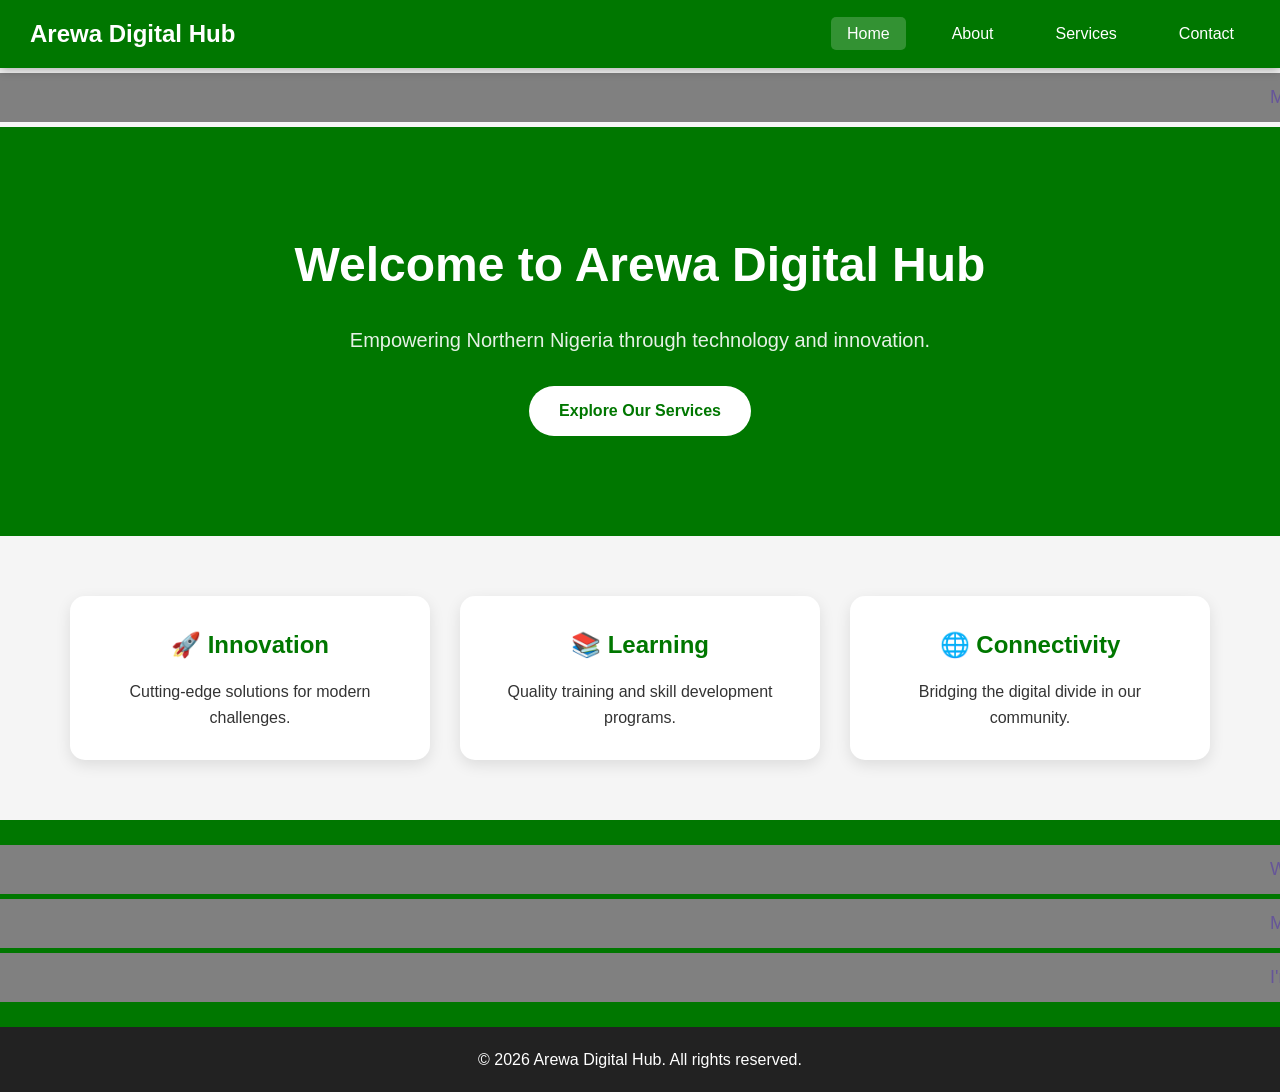
<file: index.html>
<!DOCTYPE html>
<html lang="en">
<head>
    <meta charset="UTF-8">
    <meta name="viewport" content="width=device-width, initial-scale=1.0">
    <title>Home - Arewa Digital Hub</title>
    <link rel="stylesheet" href="style.css">
</head>
<body>
    <!-- Navigation -->
    <nav class="navbar">
        <div class="logo">Arewa Digital Hub</div>
        <ul class="nav-links">
            <li><a href="index.html" class="active">Home</a></li>
            <li><a href="about.html">About</a></li>
            <li><a href="services.html">Services</a></li>
            <li><a href="contact.html">Contact</a></li>
        </ul>
        <div class="hamburger" onclick="toggleMenu()">☰</div>
    </nav>
  <div class="scroll-text"><span>My name is Abdullahi Umar Muazu</span></div>
    <!-- Hero Section -->
    <section class="hero">
        <div class="hero-content">
            <h1>Welcome to Arewa Digital Hub</h1>
            <p>Empowering Northern Nigeria through technology and innovation.</p>
            <a href="services.html" class="btn">Explore Our Services</a>
        </div>
    </section>

    <!-- Features Section -->
    <section class="features">
        <div class="feature-card">
            <h3>🚀 Innovation</h3>
            <p>Cutting-edge solutions for modern challenges.</p>
        </div>
        <div class="feature-card">
            <h3>📚 Learning</h3>
            <p>Quality training and skill development programs.</p>
        </div>
        <div class="feature-card">
            <h3>🌐 Connectivity</h3>
            <p>Bridging the digital divide in our community.</p>
        </div>
    </section>

    <!-- Scrolling Text -->
    <div class="scroll-container">
        <div class="scroll-text"><span>Welcome to my first website</span></div>
        <div class="scroll-text"><span>My name is Abdullahi Umar Muazu</span></div>
        <div class="scroll-text"><span>I'm learning programming & software development</span></div>
    </div>

    <!-- Footer -->
    <footer>
        <p>&copy; 2026 Arewa Digital Hub. All rights reserved.</p>
    </footer>

    <script>
        function toggleMenu() {
            document.querySelector('.nav-links').classList.toggle('active');
        }
    </script>
</body>
</html>
</file>
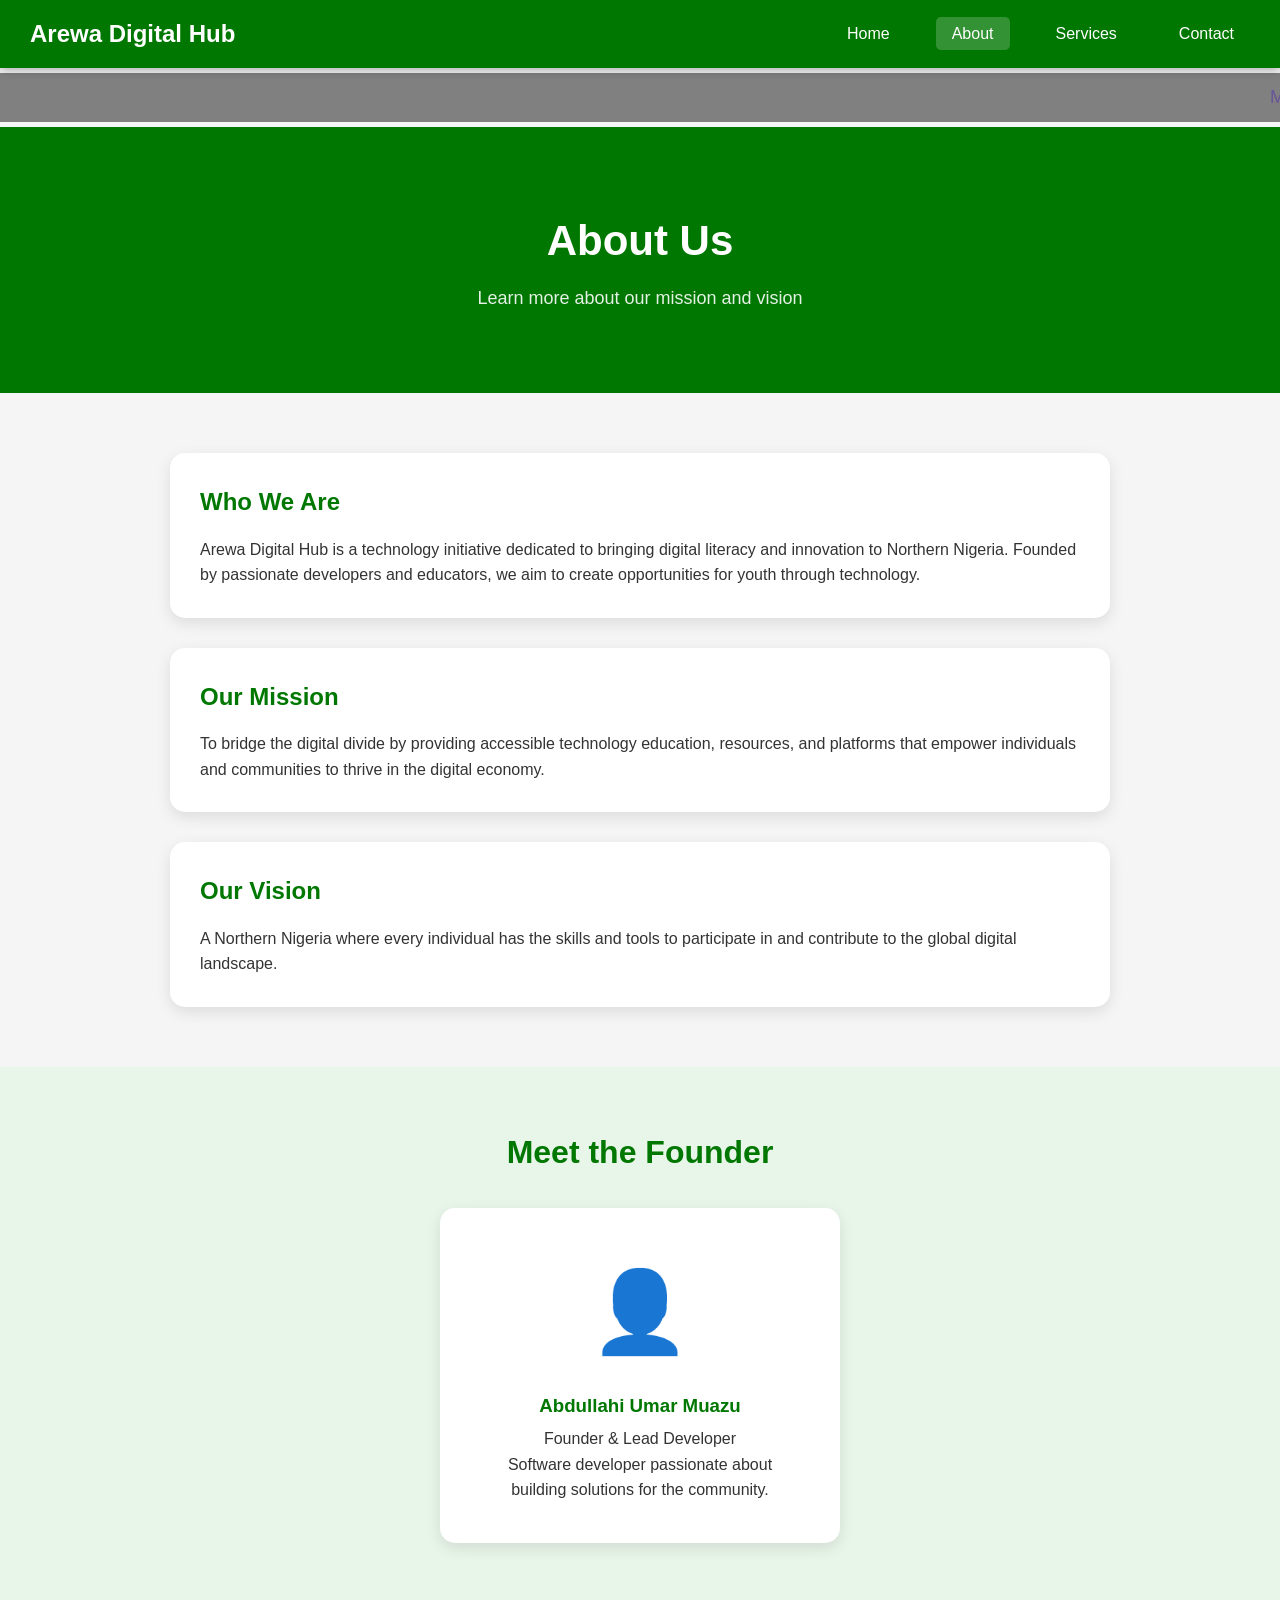
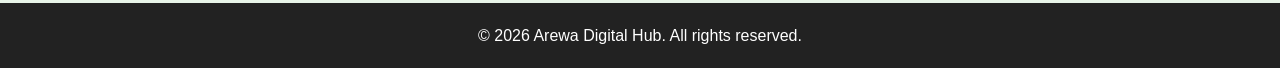
<file: about.html>
<!DOCTYPE html>
<html lang="en">
<head>
    <meta charset="UTF-8">
    <meta name="viewport" content="width=device-width, initial-scale=1.0">
    <title>About - Arewa Digital Hub</title>
    <link rel="stylesheet" href="style.css">
</head>
<body>
    <nav class="navbar">
        <div class="logo">Arewa Digital Hub</div>
        <ul class="nav-links">
            <li><a href="index.html">Home</a></li>
            <li><a href="about.html" class="active">About</a></li>
            <li><a href="services.html">Services</a></li>
            <li><a href="contact.html">Contact</a></li>
        </ul>
        <div class="hamburger" onclick="toggleMenu()">☰</div>
    </nav>
  <div class="scroll-text"><span>My name is Abdullahi Umar Muazu</span></div>
    <section class="page-header">
        <h1>About Us</h1>
        <p>Learn more about our mission and vision</p>
    </section>

    <section class="about-content">
        <div class="about-card">
            <h2>Who We Are</h2>
            <p>Arewa Digital Hub is a technology initiative dedicated to bringing digital literacy and innovation to Northern Nigeria. Founded by passionate developers and educators, we aim to create opportunities for youth through technology.</p>
        </div>
        <div class="about-card">
            <h2>Our Mission</h2>
            <p>To bridge the digital divide by providing accessible technology education, resources, and platforms that empower individuals and communities to thrive in the digital economy.</p>
        </div>
        <div class="about-card">
            <h2>Our Vision</h2>
            <p>A Northern Nigeria where every individual has the skills and tools to participate in and contribute to the global digital landscape.</p>
        </div>
    </section>

    <section class="team-section">
        <h2>Meet the Founder</h2>
        <div class="team-card">
            <div class="team-avatar">👤</div>
            <h3>Abdullahi Umar Muazu</h3>
            <p>Founder & Lead Developer</p>
            <p>Software developer passionate about building solutions for the community.</p>
        </div>
    </section>

    <footer>
        <p>&copy; 2026 Arewa Digital Hub. All rights reserved.</p>
    </footer>

    <script>
        function toggleMenu() {
            document.querySelector('.nav-links').classList.toggle('active');
        }
    </script>
</body>
</html>
</file>
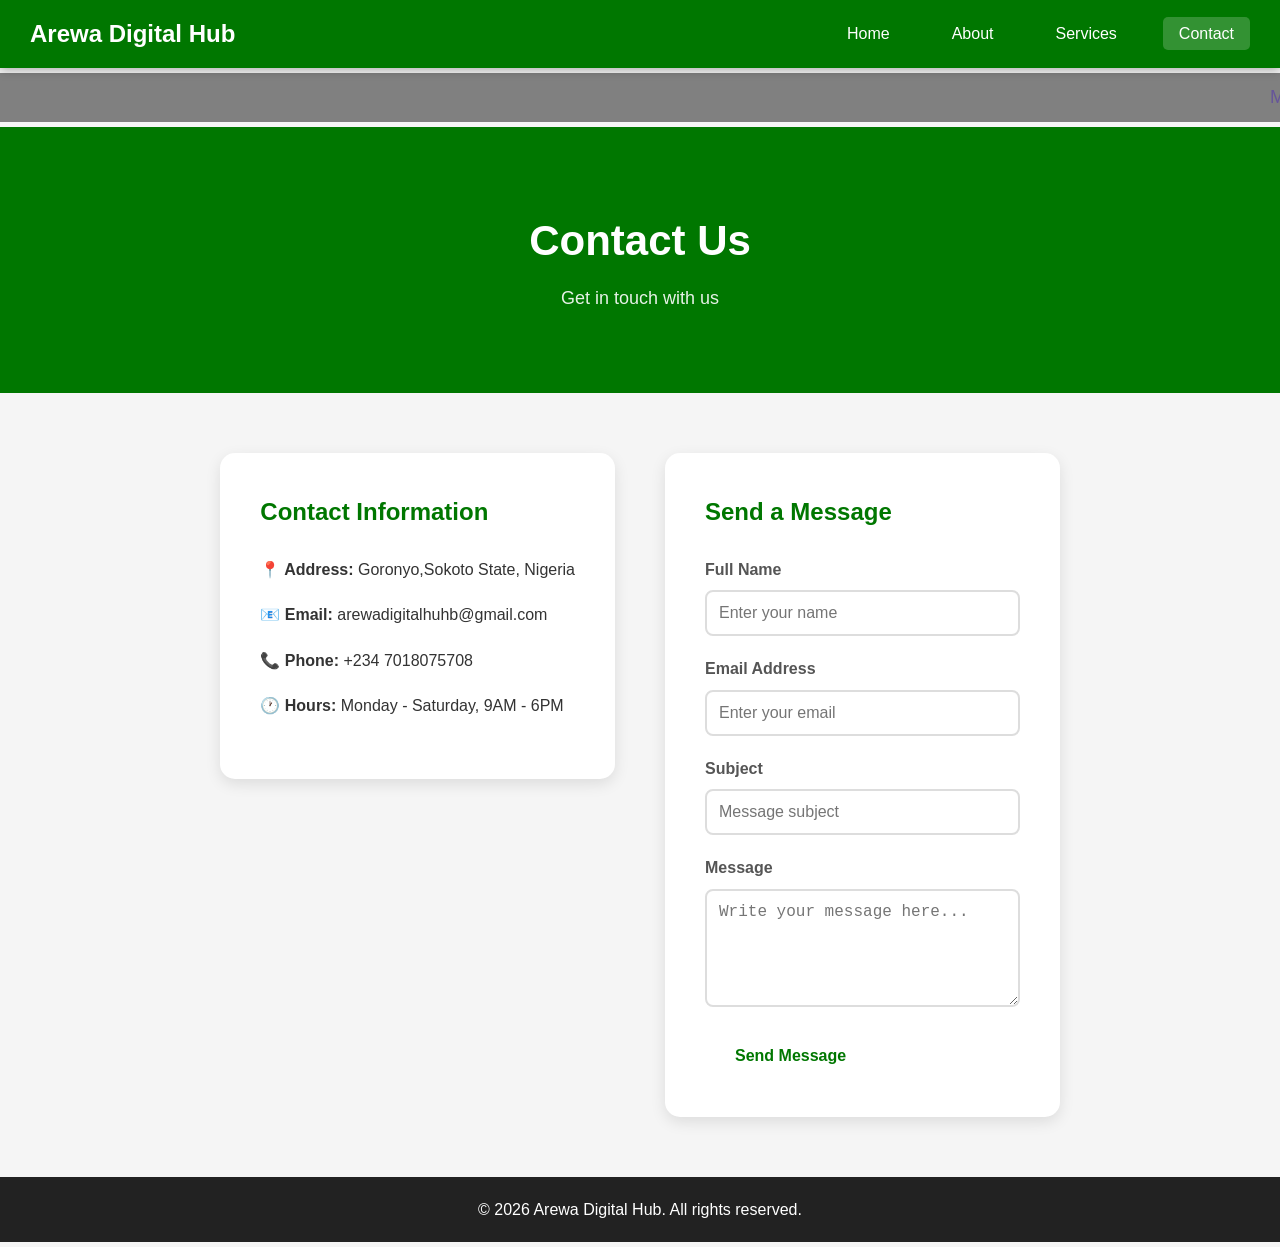
<file: contact.html>
<!DOCTYPE html>
<html lang="en">
<head>
    <meta charset="UTF-8">
    <meta name="viewport" content="width=device-width, initial-scale=1.0">
    <title>Contact - Arewa Digital Hub</title>
    <link rel="stylesheet" href="style.css">
</head>
<body>
    <nav class="navbar">
        <div class="logo">Arewa Digital Hub</div>
        <ul class="nav-links">
            <li><a href="index.html">Home</a></li>
            <li><a href="about.html">About</a></li>
            <li><a href="services.html">Services</a></li>
            <li><a href="contact.html" class="active">Contact</a></li>
        </ul>
        <div class="hamburger" onclick="toggleMenu()">☰</div>
    </nav>
  <div class="scroll-text"><span>My name is Abdullahi Umar Muazu</span></div>
    <section class="page-header">
        <h1>Contact Us</h1>
        <p>Get in touch with us</p>
    </section>

    <section class="contact-container">
        <div class="contact-info">
            <h2>Contact Information</h2>
            <p><strong>📍 Address:</strong> Goronyo,Sokoto State, Nigeria</p>
            <p><strong>📧 Email:</strong> arewadigitalhuhb@gmail.com</p>
            <p><strong>📞 Phone:</strong> +234 7018075708</p>
            <p><strong>🕐 Hours:</strong> Monday - Saturday, 9AM - 6PM</p>
        </div>

        <div class="contact-form">
            <h2>Send a Message</h2>
            <form onsubmit="handleSubmit(event)">
                <div class="form-group">
                    <label for="name">Full Name</label>
                    <input type="text" id="name" placeholder="Enter your name" required>
                </div>
                <div class="form-group">
                    <label for="email">Email Address</label>
                    <input type="email" id="email" placeholder="Enter your email" required>
                </div>
                <div class="form-group">
                    <label for="subject">Subject</label>
                    <input type="text" id="subject" placeholder="Message subject" required>
                </div>
                <div class="form-group">
                    <label for="message">Message</label>
                    <textarea id="message" rows="5" placeholder="Write your message here..." required></textarea>
                </div>
                <button type="submit" class="btn">Send Message</button>
            </form>
        </div>
    </section>

    <footer>
        <p>&copy; 2026 Arewa Digital Hub. All rights reserved.</p>
    </footer>

    <script>
        function toggleMenu() {
            document.querySelector('.nav-links').classList.toggle('active');
        }

        function handleSubmit(e) {
            e.preventDefault();
            alert('Thank you for your message! We will get back to you soon.');
            e.target.reset();
        }
    </script>
</body>
</html>
</file>
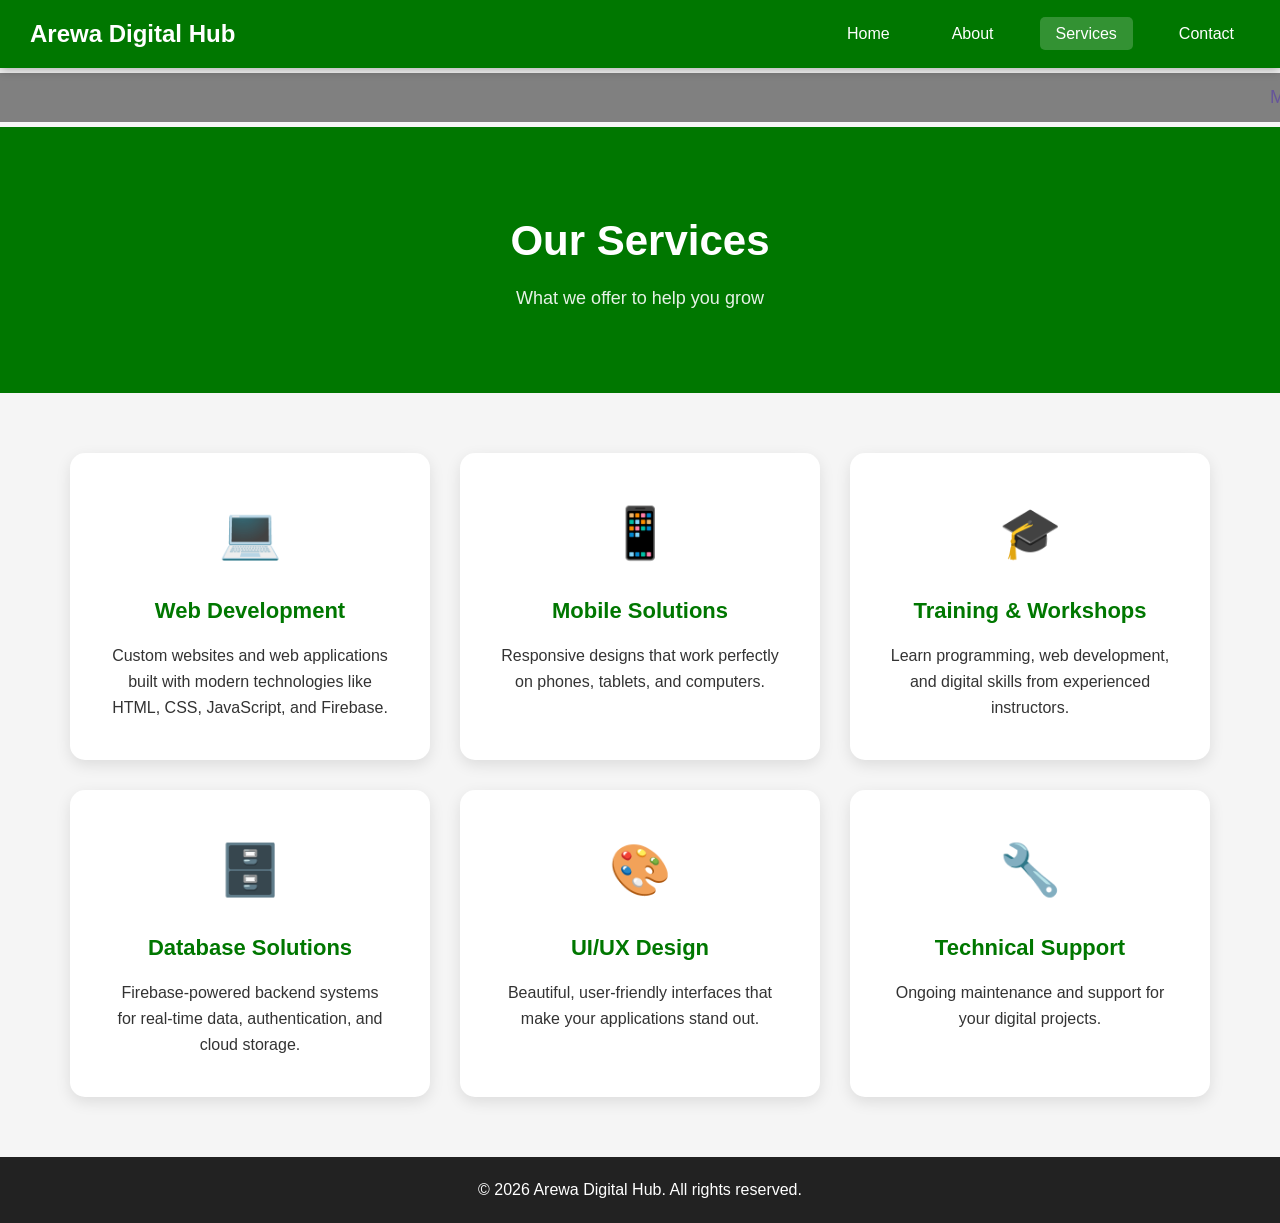
<file: services.html>
<!DOCTYPE html>
<html lang="en">
<head>
    <meta charset="UTF-8">
    <meta name="viewport" content="width=device-width, initial-scale=1.0">
    <title>Services - Arewa Digital Hub</title>
    <link rel="stylesheet" href="style.css">
</head>
<body>
    <nav class="navbar">
        <div class="logo">Arewa Digital Hub</div>
        <ul class="nav-links">
            <li><a href="index.html">Home</a></li>
            <li><a href="about.html">About</a></li>
            <li><a href="services.html" class="active">Services</a></li>
            <li><a href="contact.html">Contact</a></li>
        </ul>
        <div class="hamburger" onclick="toggleMenu()">☰</div>
    </nav>
    
  <div class="scroll-text"><span>My name is Abdullahi Umar Muazu</span></div>
    <section class="page-header">
        <h1>Our Services</h1>
        <p>What we offer to help you grow</p>
    </section>

    <section class="services-grid">
        <div class="service-card">
            <div class="service-icon">💻</div>
            <h3>Web Development</h3>
            <p>Custom websites and web applications built with modern technologies like HTML, CSS, JavaScript, and Firebase.</p>
        </div>
        <div class="service-card">
            <div class="service-icon">📱</div>
            <h3>Mobile Solutions</h3>
            <p>Responsive designs that work perfectly on phones, tablets, and computers.</p>
        </div>
        <div class="service-card">
            <div class="service-icon">🎓</div>
            <h3>Training & Workshops</h3>
            <p>Learn programming, web development, and digital skills from experienced instructors.</p>
        </div>
        <div class="service-card">
            <div class="service-icon">🗄️</div>
            <h3>Database Solutions</h3>
            <p>Firebase-powered backend systems for real-time data, authentication, and cloud storage.</p>
        </div>
        <div class="service-card">
            <div class="service-icon">🎨</div>
            <h3>UI/UX Design</h3>
            <p>Beautiful, user-friendly interfaces that make your applications stand out.</p>
        </div>
        <div class="service-card">
            <div class="service-icon">🔧</div>
            <h3>Technical Support</h3>
            <p>Ongoing maintenance and support for your digital projects.</p>
        </div>
    </section>

    <footer>
        <p>&copy; 2026 Arewa Digital Hub. All rights reserved.</p>
    </footer>

    <script>
        function toggleMenu() {
            document.querySelector('.nav-links').classList.toggle('active');
        }
    </script>
</body>
</html>
</file>
<file: style.css>
/* Reset & Base */
* {
    margin: 0;
    padding: 0;
    box-sizing: border-box;
}

body {
    font-family: 'Segoe UI', Tahoma, Geneva, Verdana, sans-serif;
    background: #f5f5f5;
    color: #333;
    line-height: 1.6;
    min-height: 100vh;
    display: flex;
    flex-direction: column;
}

/* Navigation */
.navbar {
    background: #070;
    color: white;
    padding: 15px 30px;
    display: flex;
    justify-content: space-between;
    align-items: center;
    position: sticky;
    top: 0;
    z-index: 1000;
    box-shadow: 0 2px 10px rgba(0,0,0,0.3);
}

.logo {
    font-size: 24px;
    font-weight: bold;
    color: #fff;
}

.nav-links {
    display: flex;
    list-style: none;
    gap: 30px;
}

.nav-links a {
    color: white;
    text-decoration: none;
    font-size: 16px;
    padding: 8px 16px;
    border-radius: 5px;
    transition: all 0.3s ease;
}

.nav-links a:hover,
.nav-links a.active {
    background: rgba(255,255,255,0.2);
    color: #fff;
}

.hamburger {
    display: none;
    font-size: 28px;
    cursor: pointer;
}

/* Hero Section */
.hero {
    background: #070;
    color: white;
    padding: 100px 30px;
    text-align: center;
}

.hero h1 {
    font-size: 48px;
    margin-bottom: 20px;
}

.hero p {
    font-size: 20px;
    margin-bottom: 30px;
    opacity: 0.9;
}

.btn {
    display: inline-block;
    background: #fff;
    color: #070;
    padding: 12px 30px;
    text-decoration: none;
    border-radius: 30px;
    font-weight: bold;
    transition: all 0.3s ease;
    border: none;
    cursor: pointer;
    font-size: 16px;
}

.btn:hover {
    transform: translateY(-3px);
    box-shadow: 0 5px 20px rgba(0,0,0,0.3);
}

/* Features */
.features {
    display: grid;
    grid-template-columns: repeat(auto-fit, minmax(250px, 1fr));
    gap: 30px;
    padding: 60px 30px;
    max-width: 1200px;
    margin: 0 auto;
    width: 100%;
}

.feature-card {
    background: white;
    padding: 30px;
    border-radius: 15px;
    text-align: center;
    box-shadow: 0 5px 15px rgba(0,0,0,0.1);
    transition: transform 0.3s ease;
}

.feature-card:hover {
    transform: translateY(-10px);
}

.feature-card h3 {
    color: #070;
    margin-bottom: 15px;
    font-size: 24px;
}

/* Scrolling Text */
.scroll-container {
    background: #070;
    padding: 20px 0;
}

.scroll-text {
    font-size: 18px;
    padding: 10px;
    background: #808080;
    color: #665599;
    margin: 5px 0;
    overflow: hidden;
    white-space: nowrap;
}

.scroll-text span {
    display: inline-block;
    padding-left: 100%;
    animation: scroll 15s linear infinite;
}

.scroll-text:nth-child(2) span {
    animation-duration: 18s;
}

.scroll-text:nth-child(3) span {
    animation-duration: 21s;
}

@keyframes scroll {
    0% { transform: translateX(0); }
    100% { transform: translateX(-100%); }
}

/* Page Header */
.page-header {
    background: #070;
    color: white;
    padding: 80px 30px;
    text-align: center;
}

.page-header h1 {
    font-size: 42px;
    margin-bottom: 10px;
}

.page-header p {
    font-size: 18px;
    opacity: 0.9;
}

/* About Page */
.about-content {
    max-width: 1000px;
    margin: 60px auto;
    padding: 0 30px;
    display: flex;
    flex-direction: column;
    gap: 30px;
}

.about-card {
    background: white;
    padding: 30px;
    border-radius: 15px;
    box-shadow: 0 5px 15px rgba(0,0,0,0.1);
}

.about-card h2 {
    color: #070;
    margin-bottom: 15px;
}

.team-section {
    text-align: center;
    padding: 60px 30px;
    background: #e8f5e9;
}

.team-section h2 {
    color: #070;
    margin-bottom: 30px;
    font-size: 32px;
}

.team-card {
    background: white;
    max-width: 400px;
    margin: 0 auto;
    padding: 40px;
    border-radius: 15px;
    box-shadow: 0 5px 15px rgba(0,0,0,0.1);
}

.team-avatar {
    font-size: 80px;
    margin-bottom: 15px;
}

.team-card h3 {
    color: #070;
    margin-bottom: 5px;
}

/* Services Page */
.services-grid {
    max-width: 1200px;
    margin: 60px auto;
    padding: 0 30px;
    display: grid;
    grid-template-columns: repeat(auto-fit, minmax(300px, 1fr));
    gap: 30px;
}

.service-card {
    background: white;
    padding: 40px;
    border-radius: 15px;
    text-align: center;
    box-shadow: 0 5px 15px rgba(0,0,0,0.1);
    transition: all 0.3s ease;
}

.service-card:hover {
    transform: translateY(-10px);
    box-shadow: 0 10px 30px rgba(0,0,0,0.2);
}

.service-icon {
    font-size: 50px;
    margin-bottom: 20px;
}

.service-card h3 {
    color: #070;
    margin-bottom: 15px;
    font-size: 22px;
}

/* Contact Page */
.contact-container {
    max-width: 1000px;
    margin: 60px auto;
    padding: 0 30px;
    display: grid;
    grid-template-columns: 1fr 1fr;
    gap: 50px;
}

.contact-info {
    background: white;
    padding: 40px;
    border-radius: 15px;
    box-shadow: 0 5px 15px rgba(0,0,0,0.1);
    height: fit-content;
}

.contact-info h2 {
    color: #070;
    margin-bottom: 25px;
}

.contact-info p {
    margin-bottom: 20px;
    font-size: 16px;
}

.contact-form {
    background: white;
    padding: 40px;
    border-radius: 15px;
    box-shadow: 0 5px 15px rgba(0,0,0,0.1);
}

.contact-form h2 {
    color: #070;
    margin-bottom: 25px;
}

.form-group {
    margin-bottom: 20px;
}

.form-group label {
    display: block;
    margin-bottom: 8px;
    font-weight: 600;
    color: #555;
}

.form-group input,
.form-group textarea {
    width: 100%;
    padding: 12px;
    border: 2px solid #ddd;
    border-radius: 8px;
    font-size: 16px;
    transition: border-color 0.3s ease;
}

.form-group input:focus,
.form-group textarea:focus {
    outline: none;
    border-color: #070;
}

/* Footer */
footer {
    background: #222;
    color: white;
    text-align: center;
    padding: 20px;
    margin-top: auto;
}

/* Mobile Responsive */
@media (max-width: 768px) {
    .hamburger {
        display: block;
    }

    .nav-links {
        display: none;
        position: absolute;
        top: 60px;
        left: 0;
        right: 0;
        background: #070;
        flex-direction: column;
        padding: 20px;
        gap: 10px;
    }

    .nav-links.active {
        display: flex;
    }

    .hero h1 {
        font-size: 32px;
    }

    .hero p {
        font-size: 16px;
    }

    .contact-container {
        grid-template-columns: 1fr;
    }

    .features,
    .services-grid {
        grid-template-columns: 1fr;
    }
}
</file>
